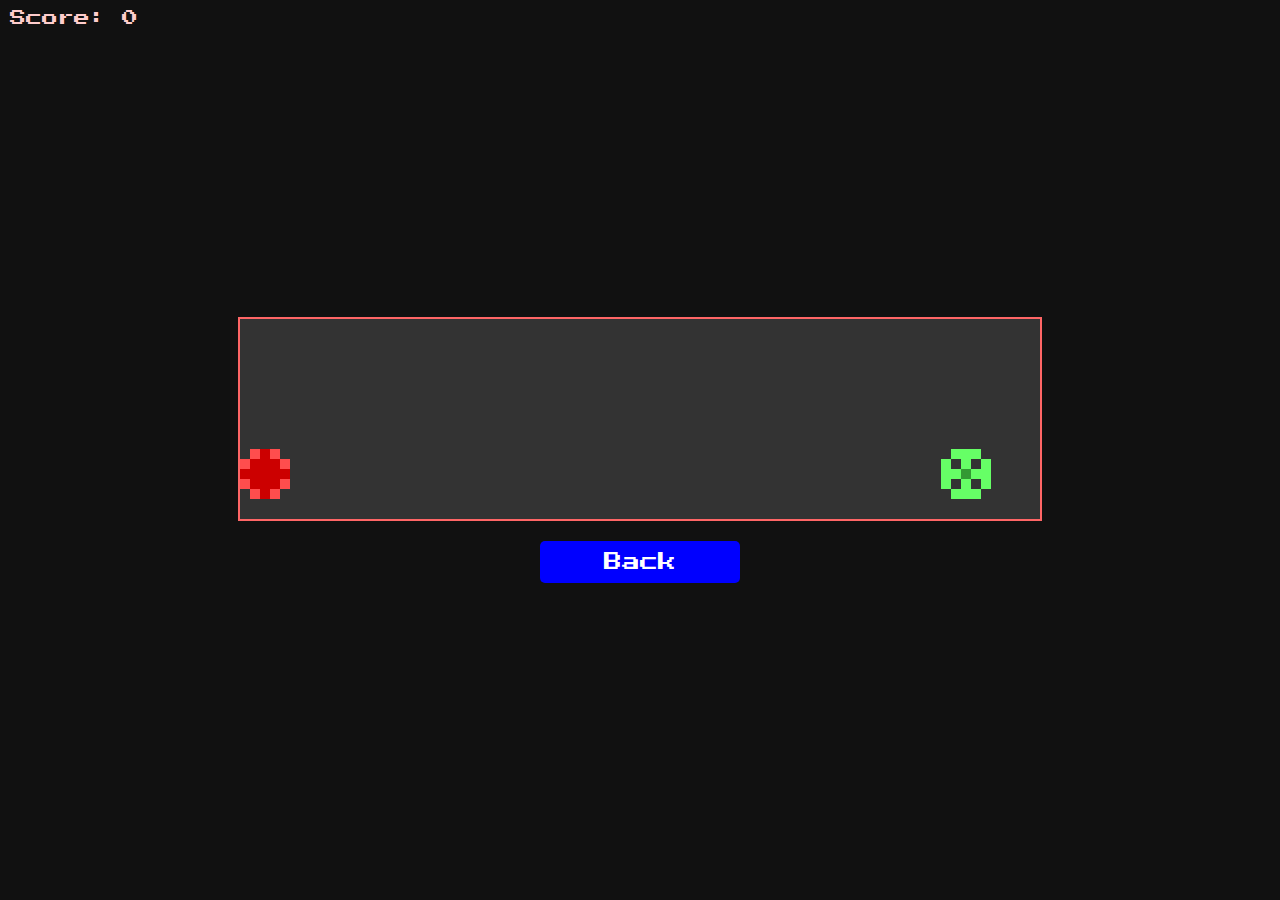
<file: game.html>
<!DOCTYPE html>
<html lang="en">
<head>
    <meta charset="UTF-8">
    <meta name="viewport" content="width=device-width, initial-scale=1.0">
    <title>Blood Bridge Game</title>
    <link href="https://fonts.googleapis.com/css2?family=Press+Start+2P&display=swap" rel="stylesheet">
    <style>
        body {
            font-family: 'Press Start 2P', cursive;
            display: flex;
            justify-content: center;
            align-items: center;
            height: 100vh;
            margin: 0;
            background-color: #111;
            color: #ff6666;
            overflow: hidden;
            flex-direction: column;
        }
        #gameContainer {
            position: relative;
            width: 800px;
            height: 200px;
            background-color: #333;
            overflow: hidden;
            border: 2px solid #ff6666;
        }
        /* Pixelated Blood Cell */
        .character {
            position: absolute;
            display: grid;
            grid-template-columns: repeat(5, 10px);
            width: 50px;
            height: 50px;
            bottom: 20px;
        }
        .character div {
            width: 10px;
            height: 10px;
            background-color: #ff4d4d; /* Primary red */
        }
        /* Shape the circle with specific pixels */
        .character .top, .character .bottom {
            background-color: transparent;
        }
        .character .center {
            background-color: #cc0000; /* Darker red center */
        }

        /* Pixelated Germs */
        .obstacle {
            position: absolute;
            display: grid;
            grid-template-columns: repeat(5, 10px);
            width: 50px;
            height: 50px;
            bottom: 20px;
        }
        .obstacle div {
            width: 10px;
            height: 10px;
            background-color: #66ff66; /* Primary green */
        }
        /* Shape the circle with specific pixels */
        .obstacle .top, .obstacle .bottom {
            background-color: transparent;
        }
        .obstacle .center {
            background-color: #339933; /* Darker green for center */
        }

        #score {
            position: absolute;
            top: 10px;
            left: 10px;
            font-size: 16px;
            color: #ffcccc;
        }

        /* Back Button Styling */
        .back-button {
            background-color: blue;
            color: white;
            border: none;
            padding: 12px;
            border-radius: 5px;
            cursor: pointer;
            font-size: 18px;
            font-family: 'Press Start 2P', cursive;
            transition: background-color 0.3s, box-shadow 0.3s;
            margin-top: 20px;
            width: 200px;
        }

        .back-button:hover {
            background-color: darkblue;
            box-shadow: 0 0 20px rgba(0, 0, 255, 0.8);
        }

    </style>
</head>
<body>

<div id="score">Score: 0</div>

<div id="gameContainer">
    <!-- Blood Cell (Character) Pixelated Circle -->
    <div class="character" id="character">
        <div class="top"></div><div></div><div class="center"></div><div></div><div class="top"></div>
        <div></div><div class="center"></div><div class="center"></div><div class="center"></div><div></div>
        <div class="center"></div><div class="center"></div><div class="center"></div><div class="center"></div><div class="center"></div>
        <div></div><div class="center"></div><div class="center"></div><div class="center"></div><div></div>
        <div class="bottom"></div><div></div><div class="center"></div><div></div><div class="bottom"></div>
    </div>
</div>

<!-- Back Button -->
<button class="back-button" onclick="window.location.href='home.html';">Back</button>

<script>
    const character = document.getElementById('character');
    const gameContainer = document.getElementById('gameContainer');
    const scoreDisplay = document.getElementById('score');
    let isJumping = false;
    let score = 0;
    let gameSpeed = 3;

    function jump() {
        if (!isJumping) {
            isJumping = true;
            let position = 0;
            const jumpInterval = setInterval(() => {
                if (position >= 120) {
                    clearInterval(jumpInterval);
                    const fallInterval = setInterval(() => {
                        if (position <= 0) {
                            clearInterval(fallInterval);
                            isJumping = false;
                        }
                        position -= 4;
                        character.style.bottom = position + 'px';
                    }, 20);
                }
                position += 4;
                character.style.bottom = position + 'px';
            }, 20);
        }
    }

    document.addEventListener('keydown', (e) => {
        if (e.code === 'Space') jump();
    });

    function createObstacle() {
        const obstacle = document.createElement('div');
        obstacle.classList.add('obstacle');
        for (let i = 0; i < 25; i++) {
            const pixel = document.createElement('div');
            if ([0, 4, 20, 24].includes(i)) pixel.classList.add('top');
            else if ([6, 8, 16, 18].includes(i)) pixel.classList.add('bottom');
            else if ([12].includes(i)) pixel.classList.add('center');
            obstacle.appendChild(pixel);
        }
        gameContainer.appendChild(obstacle);

        let obstaclePosition = 800;
        const obstacleInterval = setInterval(() => {
            if (obstaclePosition < -30) {
                clearInterval(obstacleInterval);
                gameContainer.removeChild(obstacle);
                score++;
                scoreDisplay.textContent = `Score: ${score}`;
                if (score % 5 === 0) gameSpeed += 0.5;
            } else if (
                obstaclePosition < 50 &&
                obstaclePosition > 0 &&
                !isJumping
            ) {
                alert("Game Over! Your score is " + score);
                clearInterval(obstacleInterval);
                window.location.reload();
            }
            obstaclePosition -= gameSpeed;
            obstacle.style.left = obstaclePosition + 'px';
        }, 20);

        setTimeout(createObstacle, Math.random() * 2000 + 1000);
    }

    createObstacle();
</script>

</body>
</html>
</file>
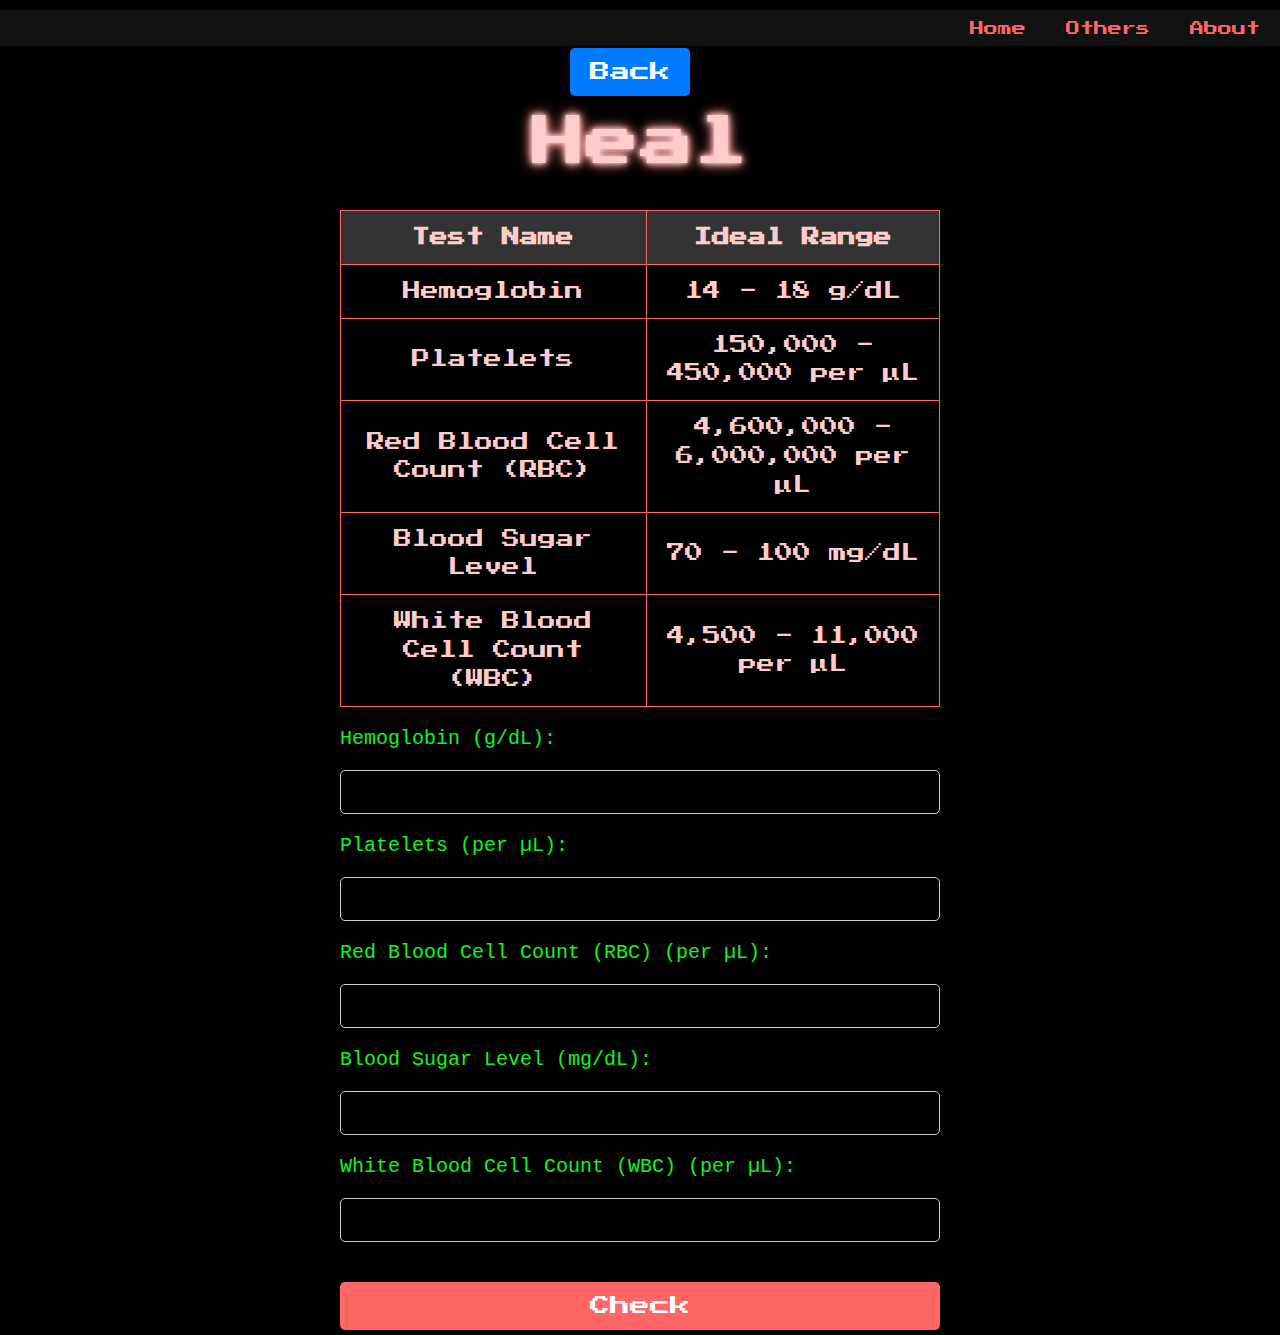
<file: level1.html>
<!DOCTYPE html>
<html lang="en">
<head>
    <meta charset="UTF-8">
    <meta name="viewport" content="width=device-width, initial-scale=1.0">
    <title>Health Assessment</title>
    <link rel="stylesheet" href="navbar.css">
    <link href="https://fonts.googleapis.com/css2?family=Press+Start+2P&display=swap" rel="stylesheet">
    <style>
        body {
            display: flex;
            flex-direction: column;
            justify-content: flex-start;
            align-items: center;
            height: 100vh;
            background-color: #000;
            color: red;
            font-family: 'Press Start 2P', cursive;
            padding: 20px;
            box-sizing: border-box;
        }
        #levelText {
            font-size: 54px;
            margin: 20px 0;
            text-align: center;
            color: #ffcccc;
            text-shadow: 0 0 5px #ffcccc, 0 0 10px #ffcccc, 0 0 15px #ff6666;
        }
        nav.navbar {
            width: 100%;
            text-align: center;
            margin-bottom: 30px;
        }
        nav.back-button-nav {
            width: 100%;
            text-align: center;
            margin-top: 20px;
        }
        .nav-btn {
            background-color: #007BFF;
            color: white;
            border: none;
            padding: 14px 20px;
            border-radius: 5px;
            cursor: pointer;
            font-size: 20px;
            font-family: 'Press Start 2P', cursive;
            transition: background-color 0.3s, box-shadow 0.3s;
            margin-right: 20px;
        }
        .nav-btn:hover {
            background-color: #0056b3;
            box-shadow: 0 0 20px rgba(0, 123, 255, 0.8);
        }
        .ideal-range-table {
            width: 100%;
            max-width: 600px;
            margin: 20px 0;
            border-collapse: collapse;
            line-height: 1.6;
        }
        .ideal-range-table th, .ideal-range-table td {
            border: 1px solid #ff6666;
            padding: 12px;
            text-align: center;
            color: #ffcccc;
            font-size: 18px;
        }
        .ideal-range-table th {
            background-color: #333;
            color: #ffcccc;
        }
        form {
            display: flex;
            flex-direction: column;
            width: 100%;
            max-width: 600px;
            gap: 20px;
        }
        label {
            font-family: monospace;
            font-size: 20px;
            color: #12f51d;
            white-space: nowrap;
        }
        input {
            padding: 12px;
            border: 1px solid #ccc;
            border-radius: 5px;
            font-size: 18px;
            font-family: 'Press Start 2P', cursive;
            color: #ff6666;
            background-color: #000;
        }
        .submit-btn {
            background-color: #ff6666;
            color: white;
            text-align: center;
            border: none;
            padding: 14px;
            border-radius: 5px;
            cursor: pointer;
            font-size: 20px;
            font-family: 'Press Start 2P', cursive;
            transition: background-color 0.3s, box-shadow 0.3s;
            width: 100%;
            max-width: 600px;
            margin-top: 20px;
        }
        .submit-btn:hover {
            background-color: darkred;
            box-shadow: 0 0 20px rgba(255, 102, 102, 0.8);
        }
        .result {
            font-size: 18px;
            color: #ffcccc;
            margin-top: 20px;
            text-align: center;
        }
        .inside-range {
            color: #12f51d;
        }
        .outside-range {
            color: #ff6666;
        }
    </style>
</head>
<body>
    <nav class="navbar">
        <ul>
            <li><a href="index.html">Home</a></li>
            <li><a href="home.html">Others</a></li>
            <li><a href="about.html">About</a></li>
        </ul>
    </nav>
    <nav class="back-button-nav">
        <button class="nav-btn" onclick="window.location.href='home.html';">Back</button>
    </nav>
    <div id="levelText"></div>

    <!-- Ideal Range Table -->
    <table class="ideal-range-table">
        <tr>
            <th>Test Name</th>
            <th>Ideal Range</th>
        </tr>
        <tr>
            <td>Hemoglobin</td>
            <td>14 - 18 g/dL</td>
        </tr>
        <tr>
            <td>Platelets</td>
            <td>150,000 - 450,000 per µL</td>
        </tr>
        <tr>
            <td>Red Blood Cell Count (RBC)</td>
            <td>4,600,000 - 6,000,000 per µL</td>
        </tr>
        <tr>
            <td>Blood Sugar Level</td>
            <td>70 - 100 mg/dL</td>
        </tr>
        <tr>
            <td>White Blood Cell Count (WBC)</td>
            <td>4,500 - 11,000 per µL</td>
        </tr>
    </table>

    <!-- Form for Health Input -->
    <form id="healthForm">
        <label for="hemoglobin">Hemoglobin (g/dL):</label>
        <input type="number" id="hemoglobin" name="hemoglobin" required>

        <label for="platelets">Platelets (per µL):</label>
        <input type="number" id="platelets" name="platelets" required>

        <label for="rbc">Red Blood Cell Count (RBC) (per µL):</label>
        <input type="number" id="rbc" name="rbc" required>

        <label for="bloodSugar">Blood Sugar Level (mg/dL):</label>
        <input type="number" id="bloodSugar" name="bloodSugar" required>

        <label for="wbc">White Blood Cell Count (WBC) (per µL):</label>
        <input type="number" id="wbc" name="wbc" required>

        <button type="submit" class="submit-btn">Check</button>
    </form>

    <!-- Result Display Section -->
    <div class="result" id="resultDisplay"></div>

    <script>
        document.addEventListener("DOMContentLoaded", function () {
            const levelTextElement = document.getElementById("levelText");
            const text = "Health Assessment";
            let index = 0;

            function type() {
                if (index < text.length) {
                    levelTextElement.textContent += text.charAt(index);
                    index++;
                    setTimeout(type, 200);
                }
            }

            type();

            document.getElementById("healthForm").addEventListener("submit", function (event) {
                event.preventDefault();

                const hemoglobin = parseInt(document.getElementById("hemoglobin").value);
                const platelets = parseInt(document.getElementById("platelets").value);
                const rbc = parseInt(document.getElementById("rbc").value);
                const bloodSugar = parseInt(document.getElementById("bloodSugar").value);
                const wbc = parseInt(document.getElementById("wbc").value);

                let resultText = "<h2>Health Check Results:</h2>";
                resultText += `<p>Hemoglobin: <span class="${getColorClass(hemoglobin, 14, 18)}">${checkRange(hemoglobin, 14, 18)}</span></p>`;
                resultText += `<p>Platelets: <span class="${getColorClass(platelets, 150000, 450000)}">${checkRange(platelets, 150000, 450000)}</span></p>`;
                resultText += `<p>Red Blood Cell Count (RBC): <span class="${getColorClass(rbc, 4600000, 6000000)}">${checkRange(rbc, 4600000, 6000000)}</span></p>`;
                resultText += `<p>Blood Sugar Level: <span class="${getColorClass(bloodSugar, 70, 100)}">${checkRange(bloodSugar, 70, 100)}</span></p>`;
                resultText += `<p>White Blood Cell Count (WBC): <span class="${getColorClass(wbc, 4500, 11000)}">${checkRange(wbc, 4500, 11000)}</span></p>`;

                document.getElementById("resultDisplay").innerHTML = resultText;
            });

            function checkRange(value, min, max) {
                return value >= min && value <= max ? "Within Range" : "Out of Range";
            }

            function getColorClass(value, min, max) {
                return value >= min && value <= max ? "inside-range" : "outside-range";
            }
        });
    </script>
</body>
</html>
</file>
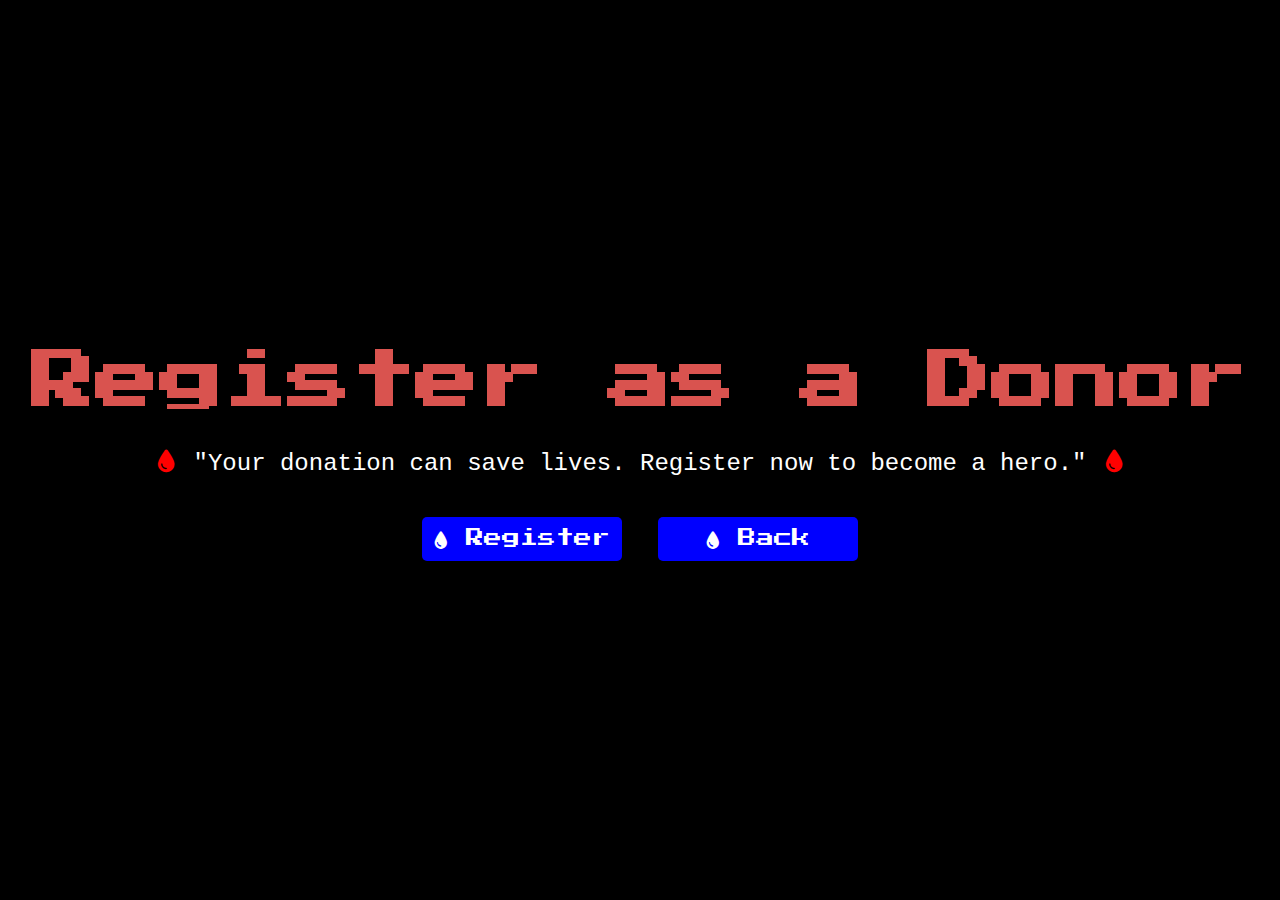
<file: register-donor.html>
<!DOCTYPE html>
<html lang="en">
<head>
    <meta charset="UTF-8">
    <meta name="viewport" content="width=device-width, initial-scale=1.0">
    <title>Register as Donor</title>
    <link rel="stylesheet" href="style.css">
    <link href="https://fonts.googleapis.com/css2?family=Press+Start+2P&display=swap" rel="stylesheet">
    <link rel="stylesheet" href="https://cdnjs.cloudflare.com/ajax/libs/font-awesome/6.0.0-beta3/css/all.min.css">

    <style>
        body {
            background-color: #000;
            color: red;
            font-family: 'Press Start 2P', cursive;
            display: flex;
            flex-direction: column;
            align-items: center;
            justify-content: center;
            height: 100vh;
            margin: 0;
            overflow: hidden;
        }

        .container {
            text-align: center;
            margin-top: 20px;
        }

        .button {
            background-color: blue;
            color: white;
            border: none;
            padding: 12px;
            border-radius: 5px;
            cursor: pointer;
            font-size: 18px;
            font-family: 'Press Start 2P', cursive;
            transition: background-color 0.3s, box-shadow 0.3s;
            margin: 10px;
            width: 200px;
        }

        .button:hover {
            background-color: darkblue;
            box-shadow: 0 0 20px rgba(0, 0, 255, 0.8);
        }

        .title .fa-tint {
            color: red;
            margin: 0 8px;
        }

        .quote .fa-tint {
            color: red;
            margin: 0 4px;
        }

        /* Modal Styles */
        .modal {
            display: none;
            position: fixed;
            z-index: 1;
            left: 0;
            top: 0;
            width: 100%;
            height: 100%;
            overflow: auto;
            background-color: rgba(0, 0, 0, 0.4);
        }

        .modal-content {
            background-color: #222;
            margin: 10% auto;
            padding: 20px;
            border-radius: 10px;
            width: 50%;
            color: white;
        }

        .popup-title {
            font-size: 24px;
            text-align: center;
        }

        .popup-content {
            margin-top: 20px;
        }

        .form-container {
            text-align: center;
            margin-top: 20px;
        }

        .form-group {
            margin-bottom: 20px;
            text-align: left;
        }

        .form-group label {
            color: #ddd;
            display: block;
            margin-bottom: 5px;
        }

        .form-group input {
            width: 100%;
            padding: 10px;
            border-radius: 5px;
            border: 1px solid #555;
            font-size: 14px;
            margin-bottom: 15px;
        }

        .form-group input:focus {
            border-color: blue;
            outline: none;
        }

        .form-output {
            font-size: 24px;
            font-weight: bold;
            color: white;
            text-align: center;
            margin-top: 20px;
        }

        .close-button {
            color: white;
            font-size: 25px;
            font-weight: bold;
            position: absolute;
            top: 10px;
            right: 25px;
            cursor: pointer;
        }

        .close-button:hover {
            color: red;
        }

        .btn {
            background-color: blue;
            color: white;
            padding: 10px 20px;
            border-radius: 5px;
            cursor: pointer;
            width: 100%;
            font-size: 16px;
        }

        .btn:hover {
            background-color: darkblue;
            box-shadow: 0 0 10px rgba(0, 0, 255, 0.8);
        }

        h2 {
            color: red;
        }
    </style>
</head>
<body>

    <div class="container">
        <h1 class="title"><i class="fas fa-tint"></i> Register as a Donor <i class="fas fa-tint"></i></h1>
        <p class="quote"><i class="fas fa-tint"></i> "Your donation can save lives. Register now to become a hero." <i class="fas fa-tint"></i></p>
        <!-- Changed this button to redirect to level6.html -->
        <button class="button" id="registerButton"><i class="fas fa-tint"></i> Register</button>
        <button class="button" onclick="window.location.href='index.html';"><i class="fas fa-tint"></i> Back</button>
    </div>

    <!-- Modal structure for Donor Registration -->
    <div id="donorModal" class="modal">
        <div class="modal-content">
            <span class="close-button" onclick="closeModal()">&times;</span>
            <div id="donorPopup" class="popup">
                <!-- Donor Registration Form (hidden by default) -->
                <div class="form-container" id="donorForm">
                    <h2>Donor Information</h2>
                    <form id="donorFormFields">
                        <div class="form-group">
                            <label for="donorName">Full Name:</label>
                            <input type="text" id="donorName" required>
                        </div>
                        <div class="form-group">
                            <label for="donorAge">Age:</label>
                            <input type="number" id="donorAge" required>
                        </div>
                        <div class="form-group">
                            <label for="donorBloodGroup">Blood Group:</label>
                            <input type="text" id="donorBloodGroup" required>
                        </div>
                        <div class="form-group">
                            <label for="donorContact">Contact Number:</label>
                            <input type="text" id="donorContact" required>
                        </div>
                        <button class="btn" type="submit">Submit</button>
                    </form>
                </div>

                <!-- Output (hidden by default) -->
                <div class="form-output" id="outputMessage" style="display:none;">
                    Thank you for registering as a donor!
                </div>
            </div>
        </div>
    </div>

    <script>
        // Event listener for the register button to go to level6.html
        document.getElementById('registerButton').addEventListener('click', function() {
            // Redirect to level6.html when clicked
            window.location.href = 'level6.html';
        });

        function closeModal() {
            document.getElementById('donorModal').style.display = 'none';
        }

        document.getElementById('donorFormFields').addEventListener('submit', function(event) {
            event.preventDefault();
            document.querySelector('.form-container').style.display = 'none';
            document.getElementById('outputMessage').style.display = 'block';
            document.getElementById('donorFormFields').reset();
        });
    </script>
</body>
</html>
</file>
<file: navbar.css>
/* navbar.css */
@import url('https://fonts.googleapis.com/css2?family=Press+Start+2P&display=swap');

.navbar {
    width: 100%;
    background-color: #111;
    text-align: center;
    position: fixed;
    top: 10px; /* Adjust this value to bring the navbar slightly lower */
    left: 0;
    z-index: 10;
    padding: 10px 0; /* Add padding for better spacing */
    margin: 0;
}

.navbar ul {
    list-style-type: none;
    margin: 0;
    padding: 0;
    display: flex;
    justify-content: flex-end; /* Align items to the right */
}

.navbar ul li {
    margin: 0 20px;
}

.navbar ul li a {
    color: #ff6666;
    text-decoration: none;
    font-family: 'Press Start 2P', cursive;
    font-size: 14px;
}

.navbar ul li a:hover {
    color: #ff3333;
    text-shadow: 0 0 5px rgba(255, 51, 51, 0.8);
}
</file>
<file: style.css>
* {
    margin: 0;
    padding: 0;
    box-sizing: border-box;
}

body {
    font-family: 'Open Sans', sans-serif; /* Font for the body */
    background-color: #000; /* Black background */
    color: #fff; /* White text */
    display: flex;
    flex-direction: column; /* Allow for header and main content to stack vertically */
    align-items: center;
    justify-content: center; /* Center content vertically */
    min-height: 100vh; /* Full viewport height */
}

/* Header and Navigation */
header {
    width: 100%;
    background-color: #111;
    padding: 10px 0;
    text-align: center;
}

header nav ul {
    list-style-type: none;
    padding: 0;
    display: flex;
    gap: 20px;
    justify-content: center;
}

header nav ul li a {
    color: #ffcccc;
    text-decoration: none;
    font-size: 16px;
    transition: color 0.3s;
}

header nav ul li a:hover {
    color: #ff6666;
}

.container {
    text-align: center;
    margin-top: 80px; /* Space for the fixed header */
}

h1 {
    font-family: 'Press Start 2P', cursive; /* Pixel font for title */
    color: #d9534f; /* Red color for the title */
    font-size: 4em; /* Increased font size */
    margin-bottom: 40px; /* Space below the heading */
    white-space: nowrap; /* Prevent wrapping */
    overflow: hidden; /* Hide overflow for the typewriter effect */
    display: inline-block; /* Keep the title inline for cursor positioning */
    position: relative; /* Position for the cursor */
    height: 60px; /* Fixed height to prevent shifting */
}

.cursor {
    position: absolute; /* Position the cursor */
    width: 4px; /* Width of the cursor */
    height: 100%; /* Full height of the text */
    background-color: #d9534f; /* Cursor color */
    animation: blink-caret 0.75s step-end infinite; /* Blinking effect */
    left: 100%; /* Position cursor at the end of text */
    margin-left: -4px; /* Adjust for cursor width */
}

/* Keyframes for blinking effect */
@keyframes blink-caret {
    from, to {
        background-color: transparent; /* Cursor invisible */
    }
    50% {
        background-color: #d9534f; /* Cursor visible */
    }
}

.quote {
    font-family: 'Courier New', monospace; /* Font style for the quote */
    color: #fff; /* White color for the quote */
    font-size: 1.5em; /* Slightly larger font size */
    margin-bottom: 30px; /* Space below the quote */
}

.buttons {
    display: flex;
    justify-content: center; /* Center buttons horizontally */
    gap: 20px; /* Space between buttons */
}

.btn {
    background-color: transparent; /* Remove the background color */
    color: #d9534f; /* Change button text color to red */
    border: 2px solid #d9534f; /* Red border color */
    border-radius: 50px; /* Makes the button oval */
    padding: 15px 40px; /* Padding for a more oval shape */
    font-size: 1.2em;
    font-family: 'Open Sans', sans-serif; /* Match the font to the rest of the page */
    cursor: pointer;
    transition: background-color 0.3s, color 0.3s; /* Transition for hover effects */
}

.btn:hover {
    background-color: #d9534f; /* Change background color to red on hover */
    color: #fff; /* Change text color to white on hover for contrast */
}

.modal {
    display: none; /* Hidden by default */
    position: fixed; /* Stay in place */
    z-index: 100; /* Sit on top */
    left: 0;
    top: 0;
    width: 100%; /* Full width */
    height: 100%; /* Full height */
    overflow: auto; /* Enable scroll if needed */
    background-color: rgba(0, 0, 0, 0.8); /* Black background with opacity */
}

.modal-content {
    background-color: #222; /* Dark gray background */
    margin: 15% auto; /* 15% from the top and centered */
    padding: 20px; /* Padding inside modal */
    border: 1px solid #888; /* Gray border */
    width: 80%; /* Width of modal */
    border-radius: 10px; /* Rounded corners */
}

.close-button {
    color: #aaa; /* Light gray color for close button */
    float: right; /* Align to the right */
    font-size: 28px; /* Font size for the close button */
    font-weight: bold; /* Bold font for emphasis */
}

.close-button:hover,
.close-button:focus {
    color: #d9534f; /* Change color on hover/focus */
    text-decoration: none; /* Remove underline */
    cursor: pointer; /* Pointer cursor */
}

.popup-title {
    font-family: 'Press Start 2P', cursive; /* Pixel font for the popup title */
    color: #d9534f; /* Red color for the title */
    font-size: 2.5em; /* Adjust font size as needed */
    margin: 0 0 15px; /* Space below the title */
    text-align: center; /* Center the title */
}

/* Style for popup content */
.popup-content {
    background-color: #444; /* Dark gray for popup content */
    padding: 20px; /* Padding for popup content */
    border-radius: 5px; /* Rounded corners */
}

.popup-content form {
    display: flex;
    flex-direction: column; /* Stack form fields vertically */
    gap: 15px; /* Space between fields */
}

.popup-content label {
    font-size: 1.1em; /* Adjust font size for labels */
}

/* Style for select element */
.popup-content select {
    width: 100%; /* Make the input fields full width */
    padding: 10px; /* Add some padding for comfort */
    margin-bottom: 15px; /* Add space below the input fields */
    border: 1px solid #d9534f; /* Add a border that matches your theme */
    border-radius: 5px; /* Rounded corners */
    background-color: #fff; /* White background */
    color: #000; /* Black text */
}

/* Style for the options */
.popup-content select option {
    background-color: #fff; /* Default background color */
    color: #000; /* Default text color */
}

/* Hover effect for individual options */
.popup-content select option:hover {
    background-color: #d9534f; /* Red background on hover */
    color: #fff; /* White text on hover */
}

/* General input styles for inputs in the popup */
.popup-content select,
.popup-content input {
    padding: 10px; /* Padding for inputs */
    border-radius: 5px; /* Rounded corners */
    border: 1px solid #ccc; /* Light gray border */
}

.background-circles {
    position: fixed;
    top: 0;
    left: 0;
    width: 100%;
    height: 100%;
    overflow: hidden;
    pointer-events: none; /* Allow clicks to pass through */
    z-index: 1; /* Ensure circles are above the background */
}

.circle {
    position: absolute;
    width: 60px; /* Adjust size as needed */
    height: 60px; /* Adjust size as needed */
    border-radius: 50%;
    color: white;
    display: flex;
    align-items: center;
    justify-content: center;
    font-size: 14px;
    font-weight: bold;
    opacity: 0.8; /* Slightly transparent for a soft look */
}

/* Unique styles for each circle with different animations */
#circle1 { 
    background-color: #FF5733; /* O+ */
    top: 10%; left: 10%; 
    animation: float1 6s ease-in-out infinite; 
}

#circle2 { 
    background-color: #C70039; /* O- */
    top: 20%; left: 30%; 
    animation: float2 8s ease-in-out infinite; 
}

#circle3 { 
    background-color: #FFC300; /* A+ */
    top: 30%; left: 50%; 
    animation: float3 7s ease-in-out infinite; 
}

#circle4 { 
    background-color: #DAF7A6; /* A- */
    top: 40%; left: 70%; 
    animation: float4 5s ease-in-out infinite; 
}

#circle5 { 
    background-color: #900C3F; /* B+ */
    top: 50%; left: 20%; 
    animation: float5 6.5s ease-in-out infinite; 
}

#circle6 { 
    background-color: #581845; /* B- */
    top: 60%; left: 80%; 
    animation: float6 7.5s ease-in-out infinite; 
}

#circle7 { 
    background-color: #FF5733; /* AB+ */
    top: 70%; left: 40%; 
    animation: float7 8.5s ease-in-out infinite; 
}

#circle8 { 
    background-color: #C70039; /* AB- */
    top: 80%; left: 60%; 
    animation: float8 9s ease-in-out infinite; 
}

/* Unique animations for each circle */
@keyframes float1 {
    0% { transform: translate(0, 0); }
    50% { transform: translate(20px, -20px); }
    100% { transform: translate(0, 0); }
}

@keyframes float2 {
    0% { transform: translate(0, 0); }
    50% { transform: translate(-30px, 15px); }
    100% { transform: translate(0, 0); }
}

@keyframes float3 {
    0% { transform: translate(0, 0); }
    50% { transform: translate(25px, -10px); }
    100% { transform: translate(0, 0); }
}

@keyframes float4 {
    0% { transform: translate(0, 0); }
    50% { transform: translate(-15px, 30px); }
    100% { transform: translate(0, 0); }
}

@keyframes float5 {
    0% { transform: translate(0, 0); }
    50% { transform: translate(10px, 25px); }
    100% { transform: translate(0, 0); }
}

@keyframes float6 {
    0% { transform: translate(0, 0); }
    50% { transform: translate(-20px, -15px); }
    100% { transform: translate(0, 0); }
}

@keyframes float7 {
    0% { transform: translate(0, 0); }
    50% { transform: translate(15px, 20px); }
    100% { transform: translate(0, 0); }
}

@keyframes float8 {
    0% { transform: translate(0, 0); }
    50% { transform: translate(-25px, 10px); }
    100% { transform: translate(0, 0); }
}

.register-btn {
    background-color: #007BFF; /* Blue color for the button */
    color: white; /* Text color */
    border: none; /* No border */
    border-radius: 5px; /* Rounded corners */
    padding: 15px 30px; /* Spacing inside the button */
    font-size: 18px; /* Font size */
    font-family: 'Press Start 2P', cursive; /* Font style */
    cursor: pointer; /* Pointer cursor on hover */
    position: relative; /* For the glow effect */
    z-index: 2; /* Ensure it's above other elements */
    transition: all 0.3s ease; /* Smooth transition for hover effects */
}

.register-btn:hover {
    box-shadow: 0 0 20px #007BFF, 0 0 30px #007BFF; /* Glow effect */
    transform: scale(1.05); /* Slightly increase size on hover */
}

body {
    margin: 0;
    padding: 0;
    font-family: 'Roboto Mono', monospace;
}

/* Chat Button */
.chat-toggle {
    position: fixed;
    bottom: 20px;
    right: 20px;
    background-color: #ff6666;
    color: #fff;
    border: none;
    border-radius: 50%;
    padding: 15px;
    font-size: 18px;
    cursor: pointer;
    z-index: 1000;
}

/* Chat Container */
.chat-container {
    position: fixed;
    bottom: 80px;
    right: 20px;
    width: 320px;
    background: none;
    box-shadow: 0 4px 8px rgba(0, 0, 0, 0.2);
    border-radius: 8px;
    overflow: hidden;
    display: none;
    z-index: 999;
    animation: appear 0.5s ease-in-out;
}

/* Chat Messages */
.chat-messages {
    padding: 10px;
    height: 250px;
    overflow-y: auto;
    color: #333;
    display: flex;
    flex-direction: column;
    gap: 10px;
}

/* Chat Input */
.chat-input {
    display: flex;
    border-top: 1px solid #ddd;
}

.chat-input input[type="text"] {
    width: 100%;
    padding: 10px;
    border: none;
    border-right: 1px solid #ddd;
    outline: none;
}

.chat-input button {
    padding: 10px;
    background: #ff6666;
    color: white;
    border: none;
    cursor: pointer;
}

/* Messages */
.user-message, .ai-message {
    padding: 8px;
    border: 2px solid #ff6666;
    border-radius: 5px;
}

.user-message { align-self: flex-end; background-color: #ffe6e6; }
.ai-message { align-self: flex-start; background-color: #f2f2f2; }

/* Predefined Questions */
.predefined-questions button {
    background-color: #f2f2f2;
    border: none;
    cursor: pointer;
    padding: 8px;
    margin: 5px 0;
    width: 100%;
    text-align: left;
}

@keyframes appear { 
    from { transform: scale(0.8); opacity: 0; } 
    to { transform: scale(1); opacity: 1; } 
}
.chat-toggle {
    position: fixed;
    bottom: 20px;
    right: 20px;
    background-color: #ff6666;
    color: #fff;
    border: none;
    border-radius: 50%;
    padding: 15px;
    font-size: 18px;
    cursor: pointer;
    z-index: 1000;
}

.chat-toggle i {
    font-size: 22px;
}

.chat-container {
    position: fixed;
    bottom: 80px;
    right: 20px;
    width: 320px;
    max-width: 100%;
    background: none;
    box-shadow: 0 4px 8px rgba(0, 0, 0, 0.2);
    border-radius: 8px;
    overflow: hidden;
    display: none;
    z-index: 999;
    animation: appear 0.5s ease-in-out;
}

.chat-messages {
    padding: 10px;
    height: 250px;
    overflow-y: auto;
    font-family: 'Roboto Mono', monospace;
    color: #333;
    display: flex;
    flex-direction: column;
    gap: 10px;
}

.chat-input {
    display: flex;
    border-top: 1px solid #ddd;
}

.chat-input input[type="text"] {
    width: 100%;
    padding: 10px;
    border: none;
    border-right: 1px solid #ddd;
    outline: none;
    font-family: 'Roboto Mono', monospace;
}

.chat-input button {
    padding: 10px;
    background:#ff6666;
    color: white;
    border: none;
    cursor: pointer;
}

.user-message, .ai-message {
    padding: 8px;
    border: 2px solid #ff6666;
    border-radius: 5px;
    color: #333;
    font-family: 'Roboto Mono', monospace;
    animation: fadeIn 0.3s forwards;
    display: flex;
    align-items: center;
}

.user-message {
    align-self: flex-end;
    background-color: #ffe6e6;
}

.ai-message {
    align-self: flex-start;
    background-color: #f2f2f2;
}

@keyframes fadeIn {
    from { opacity: 0; }
    to { opacity: 1; }
}

@keyframes appear {
    from { transform: scale(0.8); opacity: 0; }
    to { transform: scale(1); opacity: 1; }
}

.assistant-animation {
    animation: assistantBounce 1s infinite alternate;
    color: #f2f2f2;
    font-size: 20px;
    font-family: 'Press Start 2P', cursive;
}

@keyframes assistantBounce {
    0% {
        transform: translateY(0);
    }
    100% {
        transform: translateY(-5px); /* Adjust to -5px for a closer bounce */
    }
}

.predefined-questions {
    margin-top: 10px;
}

.predefined-questions button {
    background-color: #f2f2f2;
    border: none;
    cursor: pointer;
    padding: 8px;
    font-family: 'Roboto Mono', monospace;
    margin: 5px 0;
    width: 100%;
    text-align: left;
}
</file>
